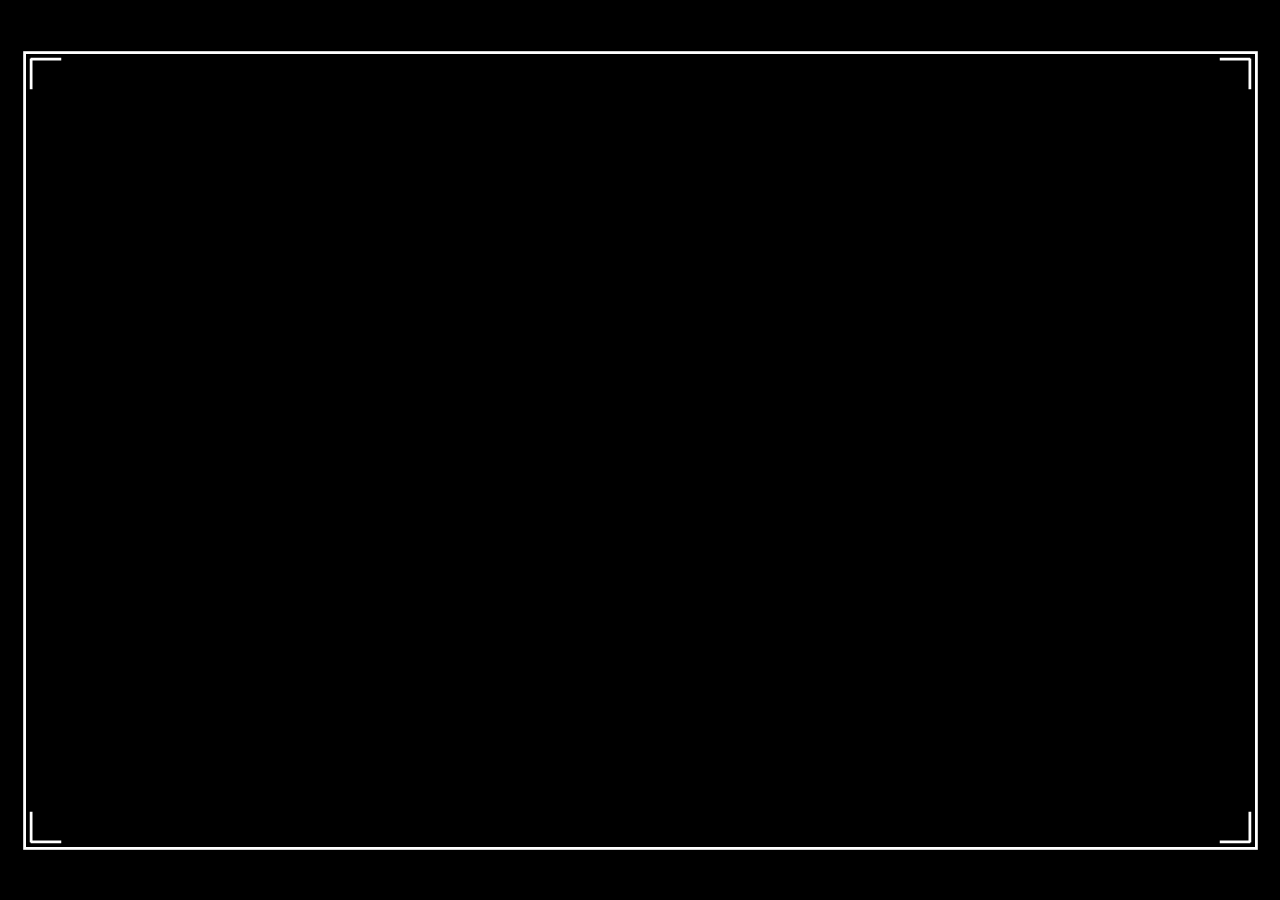
<file: index.html>
<!DOCTYPE html>
<html lang="en">
<head>
    <meta charset="UTF-8">
    <meta name="viewport" content="width=device-width, initial-scale=1.0">
    <title>Maze Exploration - Flashlight Prototype</title>
    <style>
        * {
            margin: 0;
            padding: 0;
            box-sizing: border-box;
        }

        html, body {
            width: 100%;
            height: 100%;
            overflow: hidden;
            background: #000;
        }

        body.game-active {
            cursor: none;
        }

        #maze-container {
            position: relative;
            width: 100vw;
            height: 100vh;
            display: flex;
            justify-content: center;
            align-items: center;
            background: #000;
        }

        #maze-image {
            max-width: 100%;
            max-height: 100%;
            object-fit: contain;
            display: block;
        }

        #flashlight-overlay {
            position: fixed;
            top: 0;
            left: 0;
            width: 100%;
            height: 100%;
            pointer-events: none;
            background: #000;
            mask-image: radial-gradient(circle 120px at var(--mouse-x, -200px) var(--mouse-y, -200px),
                transparent 0%,
                transparent 60%,
                rgba(0, 0, 0, 0.3) 80%,
                rgba(0, 0, 0, 0.7) 90%,
                black 100%);
            -webkit-mask-image: radial-gradient(circle 120px at var(--mouse-x, -200px) var(--mouse-y, -200px),
                transparent 0%,
                transparent 60%,
                rgba(0, 0, 0, 0.3) 80%,
                rgba(0, 0, 0, 0.7) 90%,
                black 100%);
        }

        #custom-cursor {
            position: fixed;
            width: 6px;
            height: 6px;
            background: rgba(255, 255, 255, 0.3);
            border-radius: 50%;
            pointer-events: none;
            transform: translate(-50%, -50%);
            z-index: 1000;
            display: block;
        }

        #player {
            position: fixed;
            height: 36px;
            width: auto;
            pointer-events: none;
            z-index: 50;
            transform: translate(-50%, -50%);
            image-rendering: -webkit-optimize-contrast;
            image-rendering: crisp-edges;
        }

        #start-screen {
            position: fixed;
            top: 0;
            left: 0;
            width: 100%;
            height: 100%;
            z-index: 2000;
            display: flex;
            justify-content: center;
            align-items: center;
            background: #000;
            cursor: default;
        }

        #start-screen img {
            max-width: 100%;
            max-height: 100%;
            object-fit: contain;
        }

        #start-screen.hidden {
            display: none;
        }

        .game-hidden {
            visibility: hidden;
        }
    </style>
</head>
<body>
    <!-- Start Screen Overlay -->
    <div id="start-screen">
        <img src="[data-uri]" alt="Start Screen">
    </div>

    <div id="maze-container" class="game-hidden">
        <img id="maze-image" src="[data-uri]" alt="Maze">
    </div>

    <img id="player" class="game-hidden" src="[data-uri]" alt="Player">

    <div id="flashlight-overlay" class="game-hidden"></div>
    <div id="custom-cursor" class="game-hidden"></div>

    <script>
        const overlay = document.getElementById('flashlight-overlay');
        const cursor = document.getElementById('custom-cursor');
        const player = document.getElementById('player');
        const mazeImage = document.getElementById('maze-image');
        const startScreen = document.getElementById('start-screen');
        const mazeContainer = document.getElementById('maze-container');

        // "Start Exploration" button region (relative to image: x 39-61%, y 77-87%)
        const buttonRegion = { xMin: 0.39, xMax: 0.61, yMin: 0.77, yMax: 0.87 };

        function isInButtonRegion(e) {
            const img = startScreen.querySelector('img');
            const rect = img.getBoundingClientRect();
            const x = (e.clientX - rect.left) / rect.width;
            const y = (e.clientY - rect.top) / rect.height;
            return x >= buttonRegion.xMin && x <= buttonRegion.xMax &&
                   y >= buttonRegion.yMin && y <= buttonRegion.yMax;
        }

        // Update cursor when hovering over button region
        startScreen.addEventListener('mousemove', function(e) {
            startScreen.style.cursor = isInButtonRegion(e) ? 'pointer' : 'default';
        });

        // Start screen click handler - only responds to "Start Exploration" area
        startScreen.addEventListener('click', function(e) {
            if (!isInButtonRegion(e)) return;

            // Hide start screen
            startScreen.classList.add('hidden');

            // Show game elements
            document.body.classList.add('game-active');
            mazeContainer.classList.remove('game-hidden');
            player.classList.remove('game-hidden');
            overlay.classList.remove('game-hidden');
            cursor.classList.remove('game-hidden');
        });

        let mouseX = -200;
        let mouseY = -200;
        let targetX = -200;
        let targetY = -200;

        // Player position (will be set to maze entrance on init)
        let playerX = 0;
        let playerY = 0;
        let playerVelX = 0;
        let playerVelY = 0;
        let gameWon = false;

        // Movement settings
        const moveSpeed = 1;
        const friction = 0.85;

        // Collision detection setup
        let collisionCanvas = null;
        let collisionCtx = null;
        let mazeRect = null;
        let mazeScale = 1;

        // Initialize collision detection
        function initCollision() {
            collisionCanvas = document.createElement('canvas');
            collisionCtx = collisionCanvas.getContext('2d', { willReadFrequently: true });

            // Set canvas size to match maze image natural size
            collisionCanvas.width = mazeImage.naturalWidth;
            collisionCanvas.height = mazeImage.naturalHeight;

            // Draw maze to canvas
            collisionCtx.drawImage(mazeImage, 0, 0);

            updateMazeRect();

            // Set player start position at top-left entrance
            playerX = mazeRect.left + 50;
            playerY = mazeRect.top + 50;
        }

        // Update maze position info
        function updateMazeRect() {
            mazeRect = mazeImage.getBoundingClientRect();
            mazeScale = mazeImage.naturalWidth / mazeRect.width;
        }

        // Check if a screen position is on a wall (white pixel)
        function isWall(screenX, screenY) {
            if (!collisionCtx || !mazeRect) return false;

            // Convert screen position to maze image coordinates
            const mazeX = Math.floor((screenX - mazeRect.left) * mazeScale);
            const mazeY = Math.floor((screenY - mazeRect.top) * mazeScale);

            // Check if position is outside maze bounds
            if (mazeX < 0 || mazeX >= collisionCanvas.width ||
                mazeY < 0 || mazeY >= collisionCanvas.height) {
                return true; // Treat outside as wall
            }

            // Get pixel color at position
            const pixel = collisionCtx.getImageData(mazeX, mazeY, 1, 1).data;

            // Check if pixel is white (wall) - threshold for white
            const brightness = (pixel[0] + pixel[1] + pixel[2]) / 3;
            return brightness > 200;
        }

        // Check collision for player at given position
        function checkCollision(x, y) {
            // Check multiple points around the player for better collision
            const checkRadius = 8;
            const points = [
                { x: x, y: y },                          // Center
                { x: x - checkRadius, y: y },            // Left
                { x: x + checkRadius, y: y },            // Right
                { x: x, y: y - checkRadius },            // Top
                { x: x, y: y + checkRadius },            // Bottom
            ];

            for (const point of points) {
                if (isWall(point.x, point.y)) {
                    return true;
                }
            }
            return false;
        }

        // Initialize when maze image loads
        mazeImage.onload = function() {
            initCollision();
        };

        // If image already loaded
        if (mazeImage.complete) {
            initCollision();
        }

        // Update maze rect on resize
        window.addEventListener('resize', updateMazeRect);

        // Track pressed keys
        const keys = {
            w: false,
            a: false,
            s: false,
            d: false
        };

        // Smoothing factor
        const smoothing = 0.15;

        // Track mouse position
        document.addEventListener('mousemove', (e) => {
            targetX = e.clientX;
            targetY = e.clientY;
        });

        document.addEventListener('mouseleave', () => {
            targetX = -200;
            targetY = -200;
        });

        document.addEventListener('mouseenter', (e) => {
            targetX = e.clientX;
            targetY = e.clientY;
            mouseX = targetX;
            mouseY = targetY;
        });

        // Keyboard input
        document.addEventListener('keydown', (e) => {
            const key = e.key.toLowerCase();
            if (key in keys) {
                keys[key] = true;
                e.preventDefault();
            }
        });

        document.addEventListener('keyup', (e) => {
            const key = e.key.toLowerCase();
            if (key in keys) {
                keys[key] = false;
                e.preventDefault();
            }
        });

        // Animation loop
        function animate() {
            mouseX += (targetX - mouseX) * smoothing;
            mouseY += (targetY - mouseY) * smoothing;

            overlay.style.setProperty('--mouse-x', `${mouseX}px`);
            overlay.style.setProperty('--mouse-y', `${mouseY}px`);

            cursor.style.left = `${mouseX}px`;
            cursor.style.top = `${mouseY}px`;

            if (keys.w) playerVelY -= moveSpeed;
            if (keys.s) playerVelY += moveSpeed;
            if (keys.a) playerVelX -= moveSpeed;
            if (keys.d) playerVelX += moveSpeed;

            playerVelX *= friction;
            playerVelY *= friction;

            // Calculate new position
            let newX = playerX + playerVelX;
            let newY = playerY + playerVelY;

            // Check collision for X movement
            if (!checkCollision(newX, playerY)) {
                playerX = newX;
            } else {
                playerVelX = 0;
            }

            // Check collision for Y movement
            if (!checkCollision(playerX, newY)) {
                playerY = newY;
            } else {
                playerVelY = 0;
            }

            player.style.left = `${playerX}px`;
            player.style.top = `${playerY}px`;

            // Check if player reached goal (bottom-right corner)
            if (!gameWon && mazeRect) {
                const goalX = mazeRect.right - 50;
                const goalY = mazeRect.bottom - 50;
                if (playerX > goalX && playerY > goalY) {
                    gameWon = true;
                    alert('You escaped the labyrinth!');
                }
            }

            requestAnimationFrame(animate);
        }

        animate();
    </script>
</body>
</html>
</file>
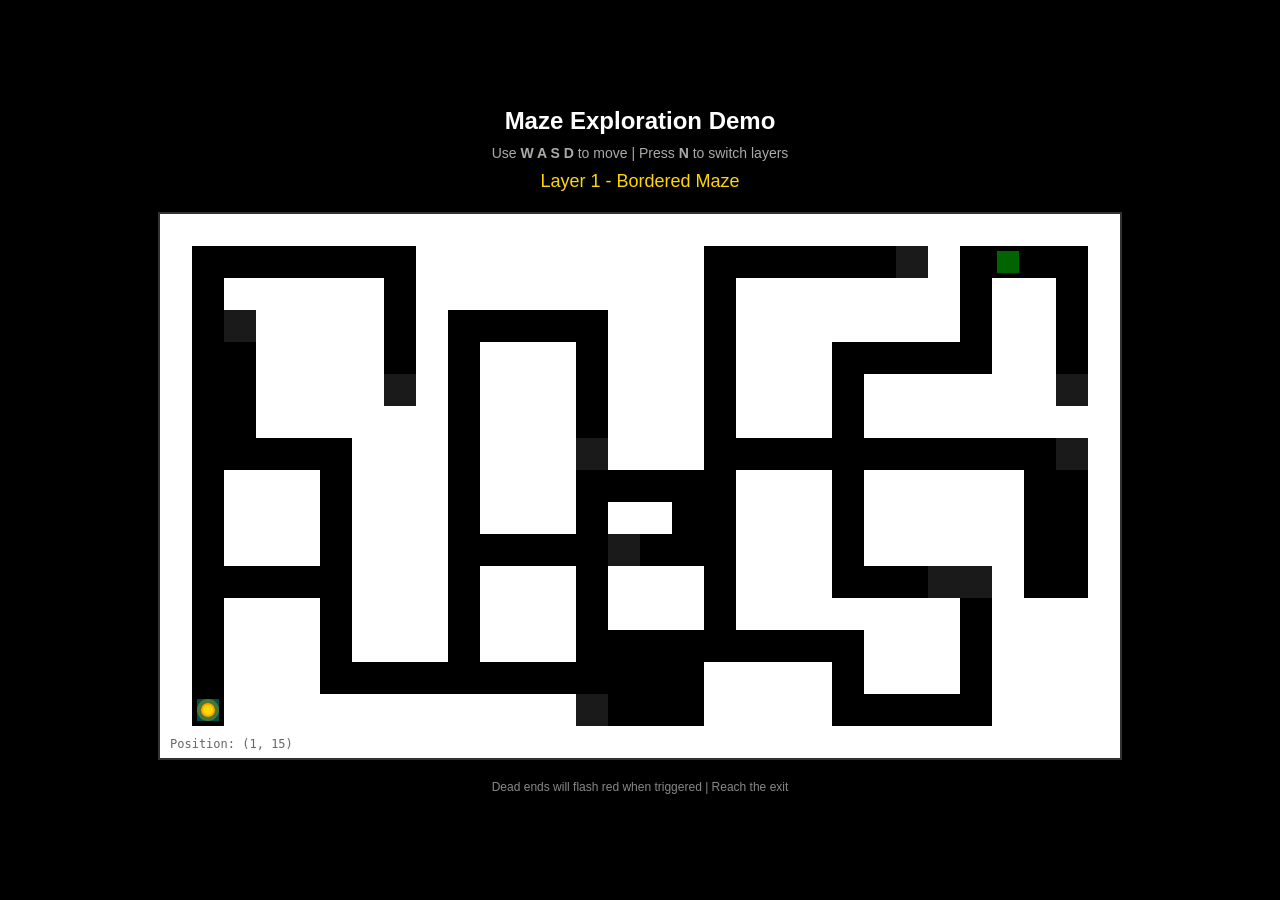
<file: maze-game-demo.html>
<!DOCTYPE html>
<html lang="en">
<head>
    <meta charset="UTF-8">
    <meta name="viewport" content="width=device-width, initial-scale=1.0">
    <title>Maze Exploration Demo - Layer Preview</title>
    <style>
        * {
            margin: 0;
            padding: 0;
            box-sizing: border-box;
        }

        body {
            background-color: #000;
            display: flex;
            flex-direction: column;
            justify-content: center;
            align-items: center;
            min-height: 100vh;
            font-family: 'Segoe UI', Tahoma, Geneva, Verdana, sans-serif;
            color: #fff;
        }

        #info {
            margin-bottom: 20px;
            text-align: center;
        }

        #info h1 {
            font-size: 24px;
            margin-bottom: 10px;
        }

        #info p {
            font-size: 14px;
            color: #aaa;
        }

        #layer-indicator {
            font-size: 18px;
            color: #ffd700;
            margin-top: 10px;
        }

        #canvas-container {
            position: relative;
        }

        #gameCanvas {
            border: 2px solid #333;
            display: block;
        }

        #controls {
            margin-top: 20px;
            text-align: center;
            color: #888;
            font-size: 12px;
        }
    </style>
</head>
<body>
    <div id="info">
        <h1>Maze Exploration Demo</h1>
        <p>Use <strong>W A S D</strong> to move | Press <strong>N</strong> to switch layers</p>
        <div id="layer-indicator">Layer 1 - Bordered Maze</div>
    </div>

    <div id="canvas-container">
        <canvas id="gameCanvas" width="960" height="544"></canvas>
    </div>

    <div id="controls">
        <p>Dead ends will flash red when triggered | Reach the exit</p>
    </div>

    <script>
        // =====================================================
        // MAZE GAME DEMO - Layer 1 & Layer 2 Preview
        // =====================================================

        const canvas = document.getElementById('gameCanvas');
        const ctx = canvas.getContext('2d');
        const layerIndicator = document.getElementById('layer-indicator');

        // Configuration - Layer 1 is rectangular (16:9 ratio)
        const CELL_SIZE = 32;
        const GRID_WIDTH_L1 = 30;
        const GRID_HEIGHT_L1 = 17;
        const GRID_SIZE_L2 = 17;
        const PLAYER_RADIUS = 6;

        // Game state
        let currentLayer = 1;
        let playerX = 1;
        let playerY = 15;
        let flashTimer = 0;
        let isFlashing = false;
        const FLASH_DURATION = 12;

        // Key states
        const keys = { w: false, a: false, s: false, d: false };

        // Movement cooldown
        let moveCooldown = 0;
        const MOVE_DELAY = 8;

        // =====================================================
        // LAYER 1 MAZE - Rectangular, Single-Solution
        // Start: (1,15) bottom-left | Exit: (26,1) upper-right
        // =====================================================

        function createMaze1() {
            const maze = [];
            for (let y = 0; y < GRID_HEIGHT_L1; y++) {
                maze[y] = [];
                for (let x = 0; x < GRID_WIDTH_L1; x++) {
                    maze[y][x] = 1;
                }
            }

            // MAIN SOLUTION PATH (single continuous path, no loops)
            // Traced carefully: Start(1,15) -> Exit(26,1)
            const mainPath = [
                // Segment 1: Start, go up
                [1,15], [1,14], [1,13], [1,12], [1,11],
                // Segment 2: Go right
                [2,11], [3,11], [4,11], [5,11],
                // Segment 3: Go down
                [5,12], [5,13], [5,14],
                // Segment 4: Go right
                [6,14], [7,14], [8,14], [9,14],
                // Segment 5: Go up
                [9,13], [9,12], [9,11], [9,10],
                // Segment 6: Go right
                [10,10], [11,10], [12,10], [13,10],
                // Segment 7: Go down then right
                [13,11], [13,12], [13,13],
                [14,13], [15,13], [16,13], [17,13],
                // Segment 8: Go up
                [17,12], [17,11], [17,10], [17,9], [17,8], [17,7],
                // Segment 9: Go right
                [18,7], [19,7], [20,7], [21,7],
                // Segment 10: Go up
                [21,6], [21,5], [21,4],
                // Segment 11: Go right then up to exit
                [22,4], [23,4], [24,4], [25,4],
                [25,3], [25,2], [25,1], [26,1]
            ];

            // DEAD END 1: From (1,11) continue up - top-left corner trap
            const de1 = [
                [1,10], [1,9], [1,8], [1,7], [1,6], [1,5], [1,4], [1,3], [1,2], [1,1],
                [2,1], [3,1], [4,1], [5,1], [6,1], [7,1],
                [7,2], [7,3], [7,4], [7,5]
            ];

            // DEAD END 2: From (5,11) branch up - left-side alternate
            const de2 = [
                [5,10], [5,9], [5,8], [5,7],
                [4,7], [3,7], [2,7],
                [2,6], [2,5], [2,4], [2,3]
            ];

            // DEAD END 3: From (9,14) continue right - bottom path
            const de3 = [
                [10,14], [11,14], [12,14], [13,14], [14,14], [15,14], [16,14],
                [16,15],
                [15,15], [14,15], [13,15]
            ];

            // DEAD END 4: From (9,10) go up - middle shortcut illusion
            const de4 = [
                [9,9], [9,8], [9,7], [9,6], [9,5], [9,4], [9,3],
                [10,3], [11,3], [12,3], [13,3],
                [13,4], [13,5], [13,6], [13,7]
            ];

            // DEAD END 5: From (13,10) go up - mid-right path
            const de5 = [
                [13,9], [13,8],
                [14,8], [15,8], [16,8],
                [16,9], [16,10],
                [15,10], [14,10]
            ];

            // DEAD END 6: From (17,13) go right - bottom-right area
            const de6 = [
                [18,13], [19,13], [20,13], [21,13],
                [21,14], [21,15],
                [22,15], [23,15], [24,15], [25,15],
                [25,14], [25,13], [25,12], [25,11]
            ];

            // DEAD END 7: From (17,7) go up - false direct route to top
            const de7 = [
                [17,6], [17,5], [17,4], [17,3], [17,2], [17,1],
                [18,1], [19,1], [20,1], [21,1], [22,1], [23,1]
            ];

            // DEAD END 8: From (21,7) go right - near-exit trap
            const de8 = [
                [22,7], [23,7], [24,7], [25,7], [26,7], [27,7],
                [27,8], [27,9], [27,10], [27,11],
                [28,11], [28,10], [28,9], [28,8], [28,7]
            ];

            // DEAD END 9: Past exit area
            const de9 = [
                [27,1], [28,1],
                [28,2], [28,3], [28,4], [28,5]
            ];

            // DEAD END 10: From (21,4) branch down-right
            const de10 = [
                [21,8], [21,9], [21,10], [21,11],
                [22,11], [23,11], [24,11]
            ];

            // Carve all paths
            const allPaths = [...mainPath, ...de1, ...de2, ...de3, ...de4, ...de5, ...de6, ...de7, ...de8, ...de9, ...de10];

            for (const [x, y] of allPaths) {
                if (x >= 0 && x < GRID_WIDTH_L1 && y >= 0 && y < GRID_HEIGHT_L1) {
                    maze[y][x] = 0;
                }
            }

            // Dead-end trigger zones (terminus of each dead end)
            maze[5][7] = 2;   // DE1 terminus
            maze[3][2] = 2;   // DE2 terminus
            maze[15][13] = 2; // DE3 terminus
            maze[7][13] = 2;  // DE4 terminus
            maze[10][14] = 2; // DE5 terminus
            maze[11][25] = 2; // DE6 terminus
            maze[1][23] = 2;  // DE7 terminus
            maze[7][28] = 2;  // DE8 terminus
            maze[5][28] = 2;  // DE9 terminus
            maze[11][24] = 2; // DE10 terminus

            return maze;
        }

        // =====================================================
        // LAYER 2 MAZE - Square with gradient mask
        // =====================================================

        function createMaze2() {
            const size = GRID_SIZE_L2;
            const maze = [];
            for (let y = 0; y < size; y++) {
                maze[y] = [];
                for (let x = 0; x < size; x++) {
                    maze[y][x] = 1;
                }
            }

            // Main path from (1,1) to (15,15)
            const mainPath = [
                [1,1], [2,1], [3,1], [4,1], [5,1],
                [5,2], [5,3], [5,4], [5,5],
                [6,5], [7,5], [8,5], [9,5],
                [9,6], [9,7], [9,8], [9,9],
                [10,9], [11,9], [12,9], [13,9],
                [13,10], [13,11], [13,12], [13,13],
                [14,13], [15,13],
                [15,14], [15,15]
            ];

            // Dead ends
            const deadEnds = [
                [1,2], [1,3], [1,4], [1,5],
                [2,5], [3,5], [4,5],
                [9,4], [9,3], [9,2], [9,1],
                [10,1], [11,1], [12,1], [13,1],
                [13,2], [13,3], [13,4], [13,5],
                [14,5], [15,5],
                [15,6], [15,7], [15,8], [15,9],
                [5,6], [5,7], [5,8], [5,9],
                [4,9], [3,9], [2,9], [1,9],
                [1,10], [1,11], [1,12], [1,13],
                [2,13], [3,13], [4,13], [5,13],
                [5,14], [5,15],
                [6,15], [7,15], [8,15], [9,15],
                [9,14], [9,13], [9,12], [9,11]
            ];

            const allPaths = [...mainPath, ...deadEnds];
            for (const [x, y] of allPaths) {
                if (x >= 0 && x < size && y >= 0 && y < size) {
                    maze[y][x] = 0;
                }
            }

            maze[5][1] = 2;
            maze[13][1] = 2;
            maze[15][5] = 2;
            maze[9][15] = 2;
            maze[11][9] = 2;

            return maze;
        }

        const maze1 = createMaze1();
        const maze2 = createMaze2();

        function getCurrentMaze() {
            return currentLayer === 1 ? maze1 : maze2;
        }

        function getGridWidth() {
            return currentLayer === 1 ? GRID_WIDTH_L1 : GRID_SIZE_L2;
        }

        function getGridHeight() {
            return currentLayer === 1 ? GRID_HEIGHT_L1 : GRID_SIZE_L2;
        }

        // =====================================================
        // INPUT HANDLING
        // =====================================================

        document.addEventListener('keydown', (e) => {
            const key = e.key.toLowerCase();
            if (key === 'w') keys.w = true;
            if (key === 'a') keys.a = true;
            if (key === 's') keys.s = true;
            if (key === 'd') keys.d = true;
            if (key === 'n') switchLayer();
        });

        document.addEventListener('keyup', (e) => {
            const key = e.key.toLowerCase();
            if (key === 'w') keys.w = false;
            if (key === 'a') keys.a = false;
            if (key === 's') keys.s = false;
            if (key === 'd') keys.d = false;
        });

        function switchLayer() {
            currentLayer = currentLayer === 1 ? 2 : 1;
            isFlashing = false;
            flashTimer = 0;

            if (currentLayer === 1) {
                playerX = 1;
                playerY = 15;
                layerIndicator.textContent = 'Layer 1 - Bordered Maze';
            } else {
                playerX = 1;
                playerY = 1;
                layerIndicator.textContent = 'Layer 2 - Endless Maze (Gradient Mask)';
            }
        }

        // =====================================================
        // GAME LOGIC
        // =====================================================

        function canMoveTo(x, y) {
            const maze = getCurrentMaze();
            const w = getGridWidth();
            const h = getGridHeight();
            if (x < 0 || x >= w || y < 0 || y >= h) return false;
            return maze[y][x] !== 1;
        }

        function checkDeadEndTrigger(x, y) {
            const maze = getCurrentMaze();
            if (maze[y] && maze[y][x] === 2 && !isFlashing) {
                isFlashing = true;
                flashTimer = FLASH_DURATION;
            }
        }

        function update() {
            if (moveCooldown > 0) {
                moveCooldown--;
            } else {
                let newX = playerX;
                let newY = playerY;
                let moved = false;

                if (keys.w) { newY--; moved = true; }
                else if (keys.s) { newY++; moved = true; }
                else if (keys.a) { newX--; moved = true; }
                else if (keys.d) { newX++; moved = true; }

                if (moved && canMoveTo(newX, newY)) {
                    playerX = newX;
                    playerY = newY;
                    moveCooldown = MOVE_DELAY;
                    checkDeadEndTrigger(playerX, playerY);
                }
            }

            if (isFlashing) {
                flashTimer--;
                if (flashTimer <= 0) isFlashing = false;
            }
        }

        // =====================================================
        // RENDERING
        // =====================================================

        function render() {
            ctx.fillStyle = '#000';
            ctx.fillRect(0, 0, canvas.width, canvas.height);

            const maze = getCurrentMaze();
            const gridW = getGridWidth();
            const gridH = getGridHeight();
            const wallColor = isFlashing ? '#ff3333' : '#ffffff';

            const mazePixelW = gridW * CELL_SIZE;
            const mazePixelH = gridH * CELL_SIZE;
            const offsetX = Math.floor((canvas.width - mazePixelW) / 2);
            const offsetY = Math.floor((canvas.height - mazePixelH) / 2);

            // Draw maze walls
            for (let y = 0; y < gridH; y++) {
                for (let x = 0; x < gridW; x++) {
                    const px = offsetX + x * CELL_SIZE;
                    const py = offsetY + y * CELL_SIZE;

                    if (maze[y][x] === 1) {
                        ctx.fillStyle = wallColor;
                        ctx.fillRect(px, py, CELL_SIZE, CELL_SIZE);
                    }
                    if (maze[y][x] === 2) {
                        ctx.fillStyle = isFlashing ? 'rgba(255, 100, 100, 0.3)' : 'rgba(255, 255, 255, 0.1)';
                        ctx.fillRect(px, py, CELL_SIZE, CELL_SIZE);
                    }
                }
            }

            // Exit and start positions
            let exitX, exitY, startX, startY;
            if (currentLayer === 1) {
                startX = 1; startY = 15;
                exitX = 26; exitY = 1;
            } else {
                startX = 1; startY = 1;
                exitX = 15; exitY = 15;
            }

            // Draw exit marker (pulsing green)
            ctx.fillStyle = '#00ff00';
            ctx.globalAlpha = 0.5 + 0.5 * Math.sin(Date.now() / 200);
            ctx.fillRect(
                offsetX + exitX * CELL_SIZE + 5,
                offsetY + exitY * CELL_SIZE + 5,
                CELL_SIZE - 10, CELL_SIZE - 10
            );
            ctx.globalAlpha = 1;

            // Draw start marker (cyan)
            ctx.fillStyle = '#00ffff';
            ctx.globalAlpha = 0.3;
            ctx.fillRect(
                offsetX + startX * CELL_SIZE + 5,
                offsetY + startY * CELL_SIZE + 5,
                CELL_SIZE - 10, CELL_SIZE - 10
            );
            ctx.globalAlpha = 1;

            // Layer 2: Radial gradient mask for endless effect
            if (currentLayer === 2) {
                const centerX = offsetX + (gridW * CELL_SIZE) / 2;
                const centerY = offsetY + (gridH * CELL_SIZE) / 2;
                const gradient = ctx.createRadialGradient(
                    centerX, centerY, 100,
                    centerX, centerY, 350
                );
                gradient.addColorStop(0, 'rgba(0, 0, 0, 0)');
                gradient.addColorStop(0.5, 'rgba(0, 0, 0, 0.3)');
                gradient.addColorStop(0.8, 'rgba(0, 0, 0, 0.7)');
                gradient.addColorStop(1, 'rgba(0, 0, 0, 0.9)');
                ctx.fillStyle = gradient;
                ctx.fillRect(0, 0, canvas.width, canvas.height);
            }

            // Layer 1: Draw border
            if (currentLayer === 1) {
                ctx.strokeStyle = wallColor;
                ctx.lineWidth = 4;
                ctx.strokeRect(offsetX, offsetY, mazePixelW, mazePixelH);
            }

            // Draw player
            const playerScreenX = offsetX + playerX * CELL_SIZE + CELL_SIZE / 2;
            const playerScreenY = offsetY + playerY * CELL_SIZE + CELL_SIZE / 2;

            ctx.beginPath();
            ctx.arc(playerScreenX, playerScreenY, PLAYER_RADIUS, 0, Math.PI * 2);
            ctx.fillStyle = '#ffd700';
            ctx.fill();
            ctx.strokeStyle = '#ffaa00';
            ctx.lineWidth = 2;
            ctx.stroke();

            // Player glow
            ctx.beginPath();
            ctx.arc(playerScreenX, playerScreenY, PLAYER_RADIUS + 3, 0, Math.PI * 2);
            ctx.strokeStyle = 'rgba(255, 215, 0, 0.3)';
            ctx.lineWidth = 4;
            ctx.stroke();

            // Position indicator
            ctx.fillStyle = '#666';
            ctx.font = '12px monospace';
            ctx.fillText(`Position: (${playerX}, ${playerY})`, 10, canvas.height - 10);
        }

        // =====================================================
        // GAME LOOP
        // =====================================================

        function gameLoop() {
            update();
            render();
            requestAnimationFrame(gameLoop);
        }

        gameLoop();
    </script>
</body>
</html>
</file>
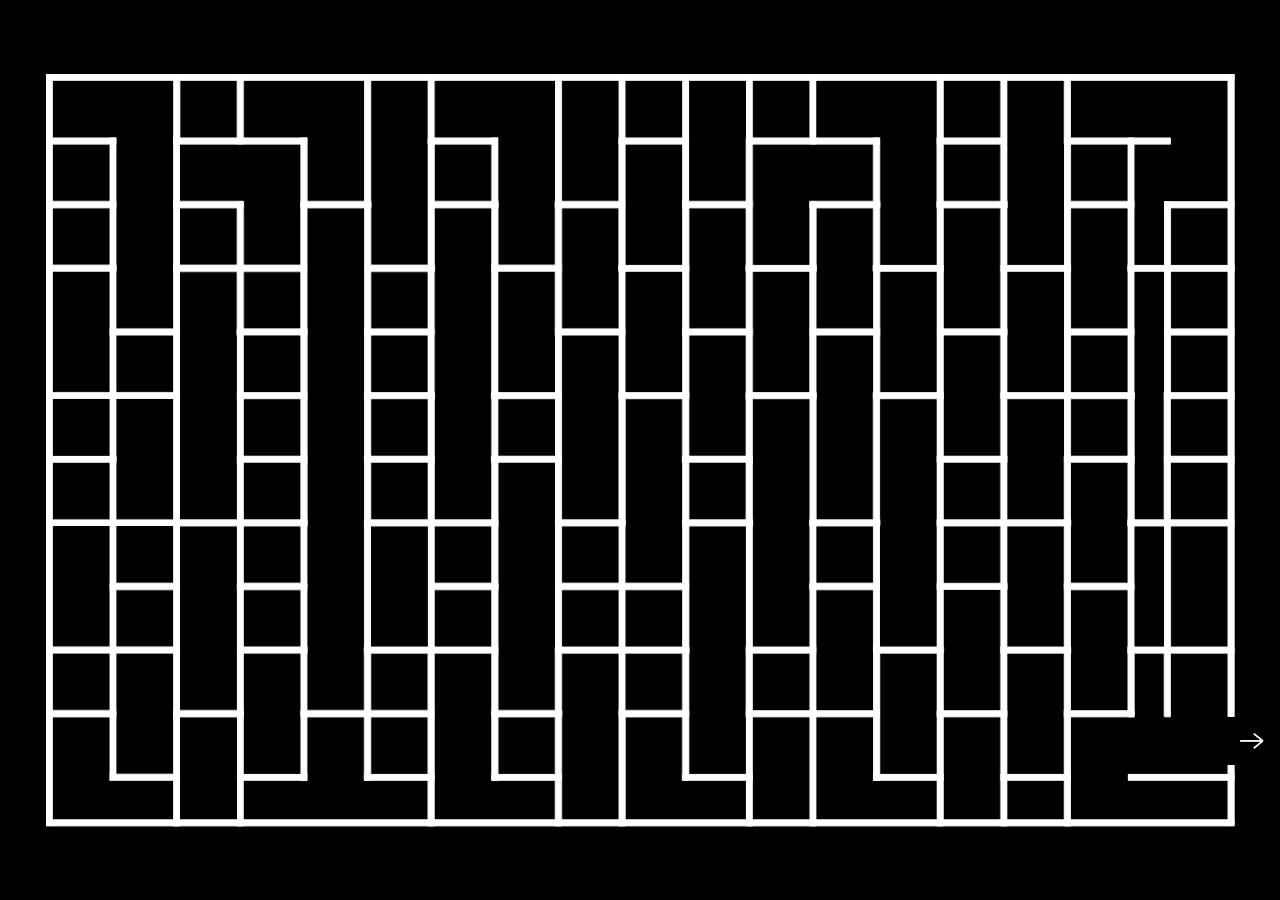
<file: maze.html>
<!DOCTYPE html>
<html lang="en">
<head>
    <meta charset="UTF-8">
    <meta name="viewport" content="width=device-width, initial-scale=1.0">
    <title>Maze</title>
    <style>
        * {
            margin: 0;
            padding: 0;
            box-sizing: border-box;
        }
        html, body {
            width: 100%;
            height: 100%;
            overflow: hidden;
            background: #000;
            display: flex;
            justify-content: center;
            align-items: center;
        }
        .maze-container {
            display: flex;
            justify-content: center;
            align-items: center;
            width: 100%;
            height: 100%;
            padding: 10px;
        }
        svg {
            max-width: 98vw;
            max-height: 98vh;
        }
        .maze-line {
            stroke: #fff;
            stroke-width: 7;
            stroke-linecap: square;
            stroke-linejoin: miter;
            fill: none;
            filter: drop-shadow(0 0 0.5px rgba(255,255,255,0.4));
        }
        .arrow {
            stroke: #fff;
            stroke-width: 2;
            fill: none;
        }
    </style>
</head>
<body>
    <div class="maze-container">
        <svg viewBox="0 0 1380 900" preserveAspectRatio="xMidYMid meet">
            <defs>
                <filter id="glow" x="-20%" y="-20%" width="140%" height="140%">
                    <feGaussianBlur stdDeviation="0.5" result="blur"/>
                    <feMerge>
                        <feMergeNode in="blur"/>
                        <feMergeNode in="SourceGraphic"/>
                    </feMerge>
                </filter>
            </defs>

            <g filter="url(#glow)">
                <!-- Outer border -->
                <!-- Top wall (complete) -->
                <line class="maze-line" x1="40" y1="40" x2="1340" y2="40" />
                <!-- Right wall with exit gap near bottom -->
                <line class="maze-line" x1="1340" y1="40" x2="1340" y2="740" />
                <line class="maze-line" x1="1340" y1="800" x2="1340" y2="860" />
                <!-- Bottom wall -->
                <line class="maze-line" x1="40" y1="860" x2="1340" y2="860" />
                <!-- Left wall (complete) -->
                <line class="maze-line" x1="40" y1="40" x2="40" y2="860" />

                <!-- === ROW 1 (y=40 to y=110) === -->
                <!-- Vertical walls from top -->
                <line class="maze-line" x1="180" y1="40" x2="180" y2="110" />
                <line class="maze-line" x1="250" y1="40" x2="250" y2="110" />
                <line class="maze-line" x1="390" y1="40" x2="390" y2="180" />
                <line class="maze-line" x1="460" y1="40" x2="460" y2="110" />
                <line class="maze-line" x1="600" y1="40" x2="600" y2="180" />
                <line class="maze-line" x1="670" y1="40" x2="670" y2="110" />
                <line class="maze-line" x1="740" y1="40" x2="740" y2="180" />
                <line class="maze-line" x1="810" y1="40" x2="810" y2="110" />
                <line class="maze-line" x1="880" y1="40" x2="880" y2="110" />
                <line class="maze-line" x1="1020" y1="40" x2="1020" y2="110" />
                <line class="maze-line" x1="1090" y1="40" x2="1090" y2="180" />
                <line class="maze-line" x1="1160" y1="40" x2="1160" y2="110" />

                <!-- Horizontal walls in row 1 -->
                <line class="maze-line" x1="40" y1="110" x2="110" y2="110" />
                <line class="maze-line" x1="180" y1="110" x2="320" y2="110" />
                <line class="maze-line" x1="460" y1="110" x2="530" y2="110" />
                <line class="maze-line" x1="670" y1="110" x2="740" y2="110" />
                <line class="maze-line" x1="810" y1="110" x2="950" y2="110" />
                <line class="maze-line" x1="1020" y1="110" x2="1090" y2="110" />
                <line class="maze-line" x1="1160" y1="110" x2="1270" y2="110" />

                <!-- === ROW 2 (y=110 to y=180) === -->
                <line class="maze-line" x1="110" y1="110" x2="110" y2="250" />
                <line class="maze-line" x1="180" y1="110" x2="180" y2="250" />
                <line class="maze-line" x1="320" y1="110" x2="320" y2="180" />
                <line class="maze-line" x1="460" y1="110" x2="460" y2="250" />
                <line class="maze-line" x1="530" y1="110" x2="530" y2="180" />
                <line class="maze-line" x1="670" y1="110" x2="670" y2="250" />
                <line class="maze-line" x1="810" y1="110" x2="810" y2="250" />
                <line class="maze-line" x1="950" y1="110" x2="950" y2="180" />
                <line class="maze-line" x1="1020" y1="110" x2="1020" y2="180" />
                <line class="maze-line" x1="1160" y1="110" x2="1160" y2="250" />
                <line class="maze-line" x1="1230" y1="110" x2="1230" y2="250" />

                <!-- Horizontal walls in row 2 -->
                <line class="maze-line" x1="40" y1="180" x2="110" y2="180" />
                <line class="maze-line" x1="180" y1="180" x2="250" y2="180" />
                <line class="maze-line" x1="320" y1="180" x2="390" y2="180" />
                <line class="maze-line" x1="460" y1="180" x2="530" y2="180" />
                <line class="maze-line" x1="600" y1="180" x2="670" y2="180" />
                <line class="maze-line" x1="740" y1="180" x2="810" y2="180" />
                <line class="maze-line" x1="880" y1="180" x2="950" y2="180" />
                <line class="maze-line" x1="1020" y1="180" x2="1090" y2="180" />
                <line class="maze-line" x1="1160" y1="180" x2="1230" y2="180" />
                <line class="maze-line" x1="1270" y1="180" x2="1340" y2="180" />

                <!-- === ROW 3 (y=180 to y=250) === -->
                <line class="maze-line" x1="250" y1="180" x2="250" y2="320" />
                <line class="maze-line" x1="320" y1="180" x2="320" y2="320" />
                <line class="maze-line" x1="390" y1="180" x2="390" y2="320" />
                <line class="maze-line" x1="530" y1="180" x2="530" y2="250" />
                <line class="maze-line" x1="600" y1="180" x2="600" y2="320" />
                <line class="maze-line" x1="740" y1="180" x2="740" y2="320" />
                <line class="maze-line" x1="880" y1="180" x2="880" y2="250" />
                <line class="maze-line" x1="950" y1="180" x2="950" y2="250" />
                <line class="maze-line" x1="1020" y1="180" x2="1020" y2="320" />
                <line class="maze-line" x1="1090" y1="180" x2="1090" y2="320" />
                <line class="maze-line" x1="1270" y1="180" x2="1270" y2="390" />

                <!-- Horizontal walls in row 3 -->
                <line class="maze-line" x1="40" y1="250" x2="110" y2="250" />
                <line class="maze-line" x1="180" y1="250" x2="320" y2="250" />
                <line class="maze-line" x1="390" y1="250" x2="460" y2="250" />
                <line class="maze-line" x1="530" y1="250" x2="600" y2="250" />
                <line class="maze-line" x1="670" y1="250" x2="740" y2="250" />
                <line class="maze-line" x1="810" y1="250" x2="880" y2="250" />
                <line class="maze-line" x1="950" y1="250" x2="1020" y2="250" />
                <line class="maze-line" x1="1090" y1="250" x2="1160" y2="250" />
                <line class="maze-line" x1="1230" y1="250" x2="1340" y2="250" />

                <!-- === ROW 4 (y=250 to y=320) === -->
                <line class="maze-line" x1="110" y1="250" x2="110" y2="390" />
                <line class="maze-line" x1="180" y1="250" x2="180" y2="390" />
                <line class="maze-line" x1="460" y1="250" x2="460" y2="390" />
                <line class="maze-line" x1="530" y1="250" x2="530" y2="390" />
                <line class="maze-line" x1="670" y1="250" x2="670" y2="390" />
                <line class="maze-line" x1="810" y1="250" x2="810" y2="390" />
                <line class="maze-line" x1="880" y1="250" x2="880" y2="390" />
                <line class="maze-line" x1="950" y1="250" x2="950" y2="390" />
                <line class="maze-line" x1="1160" y1="250" x2="1160" y2="320" />
                <line class="maze-line" x1="1230" y1="250" x2="1230" y2="390" />

                <!-- Horizontal walls in row 4 -->
                <line class="maze-line" x1="110" y1="320" x2="180" y2="320" />
                <line class="maze-line" x1="250" y1="320" x2="320" y2="320" />
                <line class="maze-line" x1="390" y1="320" x2="460" y2="320" />
                <line class="maze-line" x1="600" y1="320" x2="670" y2="320" />
                <line class="maze-line" x1="740" y1="320" x2="810" y2="320" />
                <line class="maze-line" x1="880" y1="320" x2="950" y2="320" />
                <line class="maze-line" x1="1020" y1="320" x2="1090" y2="320" />
                <line class="maze-line" x1="1160" y1="320" x2="1230" y2="320" />
                <line class="maze-line" x1="1270" y1="320" x2="1340" y2="320" />

                <!-- === ROW 5 (y=320 to y=390) === -->
                <line class="maze-line" x1="250" y1="320" x2="250" y2="460" />
                <line class="maze-line" x1="320" y1="320" x2="320" y2="530" />
                <line class="maze-line" x1="390" y1="320" x2="390" y2="530" />
                <line class="maze-line" x1="600" y1="320" x2="600" y2="530" />
                <line class="maze-line" x1="740" y1="320" x2="740" y2="390" />
                <line class="maze-line" x1="1020" y1="320" x2="1020" y2="460" />
                <line class="maze-line" x1="1090" y1="320" x2="1090" y2="460" />
                <line class="maze-line" x1="1160" y1="320" x2="1160" y2="460" />

                <!-- Horizontal walls in row 5 -->
                <line class="maze-line" x1="40" y1="390" x2="180" y2="390" />
                <line class="maze-line" x1="250" y1="390" x2="320" y2="390" />
                <line class="maze-line" x1="390" y1="390" x2="460" y2="390" />
                <line class="maze-line" x1="530" y1="390" x2="600" y2="390" />
                <line class="maze-line" x1="670" y1="390" x2="740" y2="390" />
                <line class="maze-line" x1="810" y1="390" x2="880" y2="390" />
                <line class="maze-line" x1="950" y1="390" x2="1020" y2="390" />
                <line class="maze-line" x1="1090" y1="390" x2="1230" y2="390" />
                <line class="maze-line" x1="1270" y1="390" x2="1340" y2="390" />

                <!-- === ROW 6 (y=390 to y=460) === -->
                <line class="maze-line" x1="110" y1="390" x2="110" y2="460" />
                <line class="maze-line" x1="180" y1="390" x2="180" y2="530" />
                <line class="maze-line" x1="460" y1="390" x2="460" y2="530" />
                <line class="maze-line" x1="530" y1="390" x2="530" y2="460" />
                <line class="maze-line" x1="670" y1="390" x2="670" y2="530" />
                <line class="maze-line" x1="740" y1="390" x2="740" y2="460" />
                <line class="maze-line" x1="810" y1="390" x2="810" y2="530" />
                <line class="maze-line" x1="880" y1="390" x2="880" y2="530" />
                <line class="maze-line" x1="950" y1="390" x2="950" y2="530" />
                <line class="maze-line" x1="1230" y1="390" x2="1230" y2="530" />
                <line class="maze-line" x1="1270" y1="390" x2="1270" y2="530" />

                <!-- Horizontal walls in row 6 -->
                <line class="maze-line" x1="40" y1="460" x2="110" y2="460" />
                <line class="maze-line" x1="250" y1="460" x2="320" y2="460" />
                <line class="maze-line" x1="390" y1="460" x2="460" y2="460" />
                <line class="maze-line" x1="530" y1="460" x2="600" y2="460" />
                <line class="maze-line" x1="740" y1="460" x2="810" y2="460" />
                <line class="maze-line" x1="1020" y1="460" x2="1090" y2="460" />
                <line class="maze-line" x1="1160" y1="460" x2="1230" y2="460" />
                <line class="maze-line" x1="1270" y1="460" x2="1340" y2="460" />

                <!-- === ROW 7 (y=460 to y=530) === -->
                <line class="maze-line" x1="110" y1="460" x2="110" y2="530" />
                <line class="maze-line" x1="250" y1="460" x2="250" y2="600" />
                <line class="maze-line" x1="530" y1="460" x2="530" y2="600" />
                <line class="maze-line" x1="740" y1="460" x2="740" y2="670" />
                <line class="maze-line" x1="1020" y1="460" x2="1020" y2="600" />
                <line class="maze-line" x1="1090" y1="460" x2="1090" y2="600" />
                <line class="maze-line" x1="1160" y1="460" x2="1160" y2="600" />

                <!-- Horizontal walls in row 7 -->
                <line class="maze-line" x1="40" y1="530" x2="110" y2="530" />
                <line class="maze-line" x1="110" y1="530" x2="180" y2="530" />
                <line class="maze-line" x1="180" y1="530" x2="320" y2="530" />
                <line class="maze-line" x1="390" y1="530" x2="530" y2="530" />
                <line class="maze-line" x1="600" y1="530" x2="670" y2="530" />
                <line class="maze-line" x1="740" y1="530" x2="810" y2="530" />
                <line class="maze-line" x1="880" y1="530" x2="950" y2="530" />
                <line class="maze-line" x1="1020" y1="530" x2="1160" y2="530" />
                <line class="maze-line" x1="1230" y1="530" x2="1340" y2="530" />

                <!-- === ROW 8 (y=530 to y=600) === -->
                <line class="maze-line" x1="110" y1="530" x2="110" y2="670" />
                <line class="maze-line" x1="180" y1="530" x2="180" y2="670" />
                <line class="maze-line" x1="320" y1="530" x2="320" y2="670" />
                <line class="maze-line" x1="390" y1="530" x2="390" y2="670" />
                <line class="maze-line" x1="460" y1="530" x2="460" y2="600" />
                <line class="maze-line" x1="600" y1="530" x2="600" y2="670" />
                <line class="maze-line" x1="670" y1="530" x2="670" y2="600" />
                <line class="maze-line" x1="810" y1="530" x2="810" y2="670" />
                <line class="maze-line" x1="880" y1="530" x2="880" y2="600" />
                <line class="maze-line" x1="950" y1="530" x2="950" y2="670" />
                <line class="maze-line" x1="1230" y1="530" x2="1230" y2="670" />
                <line class="maze-line" x1="1270" y1="530" x2="1270" y2="670" />

                <!-- Horizontal walls in row 8 -->
                <line class="maze-line" x1="110" y1="600" x2="180" y2="600" />
                <line class="maze-line" x1="250" y1="600" x2="320" y2="600" />
                <line class="maze-line" x1="460" y1="600" x2="530" y2="600" />
                <line class="maze-line" x1="600" y1="600" x2="670" y2="600" />
                <line class="maze-line" x1="670" y1="600" x2="740" y2="600" />
                <line class="maze-line" x1="880" y1="600" x2="950" y2="600" />
                <line class="maze-line" x1="1020" y1="600" x2="1090" y2="600" />
                <line class="maze-line" x1="1160" y1="600" x2="1230" y2="600" />

                <!-- === ROW 9 (y=600 to y=670) === -->
                <line class="maze-line" x1="250" y1="600" x2="250" y2="740" />
                <line class="maze-line" x1="460" y1="600" x2="460" y2="670" />
                <line class="maze-line" x1="530" y1="600" x2="530" y2="810" />
                <line class="maze-line" x1="670" y1="600" x2="670" y2="740" />
                <line class="maze-line" x1="880" y1="600" x2="880" y2="740" />
                <line class="maze-line" x1="1020" y1="600" x2="1020" y2="740" />
                <line class="maze-line" x1="1090" y1="600" x2="1090" y2="740" />
                <line class="maze-line" x1="1160" y1="600" x2="1160" y2="740" />

                <!-- Horizontal walls in row 9 -->
                <line class="maze-line" x1="40" y1="670" x2="180" y2="670" />
                <line class="maze-line" x1="250" y1="670" x2="320" y2="670" />
                <line class="maze-line" x1="390" y1="670" x2="530" y2="670" />
                <line class="maze-line" x1="600" y1="670" x2="740" y2="670" />
                <line class="maze-line" x1="810" y1="670" x2="880" y2="670" />
                <line class="maze-line" x1="950" y1="670" x2="1020" y2="670" />
                <line class="maze-line" x1="1090" y1="670" x2="1160" y2="670" />
                <line class="maze-line" x1="1230" y1="670" x2="1340" y2="670" />

                <!-- === ROW 10 (y=670 to y=740) === -->
                <line class="maze-line" x1="110" y1="670" x2="110" y2="810" />
                <line class="maze-line" x1="180" y1="670" x2="180" y2="740" />
                <line class="maze-line" x1="320" y1="670" x2="320" y2="810" />
                <line class="maze-line" x1="390" y1="670" x2="390" y2="810" />
                <line class="maze-line" x1="460" y1="670" x2="460" y2="740" />
                <line class="maze-line" x1="600" y1="670" x2="600" y2="740" />
                <line class="maze-line" x1="740" y1="670" x2="740" y2="810" />
                <line class="maze-line" x1="810" y1="670" x2="810" y2="740" />
                <line class="maze-line" x1="950" y1="670" x2="950" y2="810" />
                <line class="maze-line" x1="1230" y1="670" x2="1230" y2="740" />
                <line class="maze-line" x1="1270" y1="670" x2="1270" y2="740" />

                <!-- Horizontal walls in row 10 -->
                <line class="maze-line" x1="40" y1="740" x2="110" y2="740" />
                <line class="maze-line" x1="180" y1="740" x2="250" y2="740" />
                <line class="maze-line" x1="320" y1="740" x2="460" y2="740" />
                <line class="maze-line" x1="530" y1="740" x2="600" y2="740" />
                <line class="maze-line" x1="670" y1="740" x2="740" y2="740" />
                <line class="maze-line" x1="810" y1="740" x2="950" y2="740" />
                <line class="maze-line" x1="1020" y1="740" x2="1090" y2="740" />
                <line class="maze-line" x1="1160" y1="740" x2="1230" y2="740" />

                <!-- === ROW 11 (y=740 to y=810) === -->
                <line class="maze-line" x1="180" y1="740" x2="180" y2="860" />
                <line class="maze-line" x1="250" y1="740" x2="250" y2="860" />
                <line class="maze-line" x1="460" y1="740" x2="460" y2="860" />
                <line class="maze-line" x1="600" y1="740" x2="600" y2="860" />
                <line class="maze-line" x1="670" y1="740" x2="670" y2="860" />
                <line class="maze-line" x1="810" y1="740" x2="810" y2="860" />
                <line class="maze-line" x1="880" y1="740" x2="880" y2="860" />
                <line class="maze-line" x1="1020" y1="740" x2="1020" y2="860" />
                <line class="maze-line" x1="1090" y1="740" x2="1090" y2="860" />
                <line class="maze-line" x1="1160" y1="740" x2="1160" y2="860" />

                <!-- Horizontal walls in row 11 -->
                <line class="maze-line" x1="110" y1="810" x2="180" y2="810" />
                <line class="maze-line" x1="250" y1="810" x2="320" y2="810" />
                <line class="maze-line" x1="390" y1="810" x2="460" y2="810" />
                <line class="maze-line" x1="530" y1="810" x2="600" y2="810" />
                <line class="maze-line" x1="740" y1="810" x2="810" y2="810" />
                <line class="maze-line" x1="950" y1="810" x2="1020" y2="810" />
                <line class="maze-line" x1="1090" y1="810" x2="1160" y2="810" />
                <line class="maze-line" x1="1230" y1="810" x2="1340" y2="810" />
            </g>

            <!-- Exit arrow -->
            <line class="arrow" x1="1350" y1="770" x2="1375" y2="770" />
            <line class="arrow" x1="1365" y1="762" x2="1375" y2="770" />
            <line class="arrow" x1="1365" y1="778" x2="1375" y2="770" />
        </svg>
    </div>
</body>
</html>
</file>
